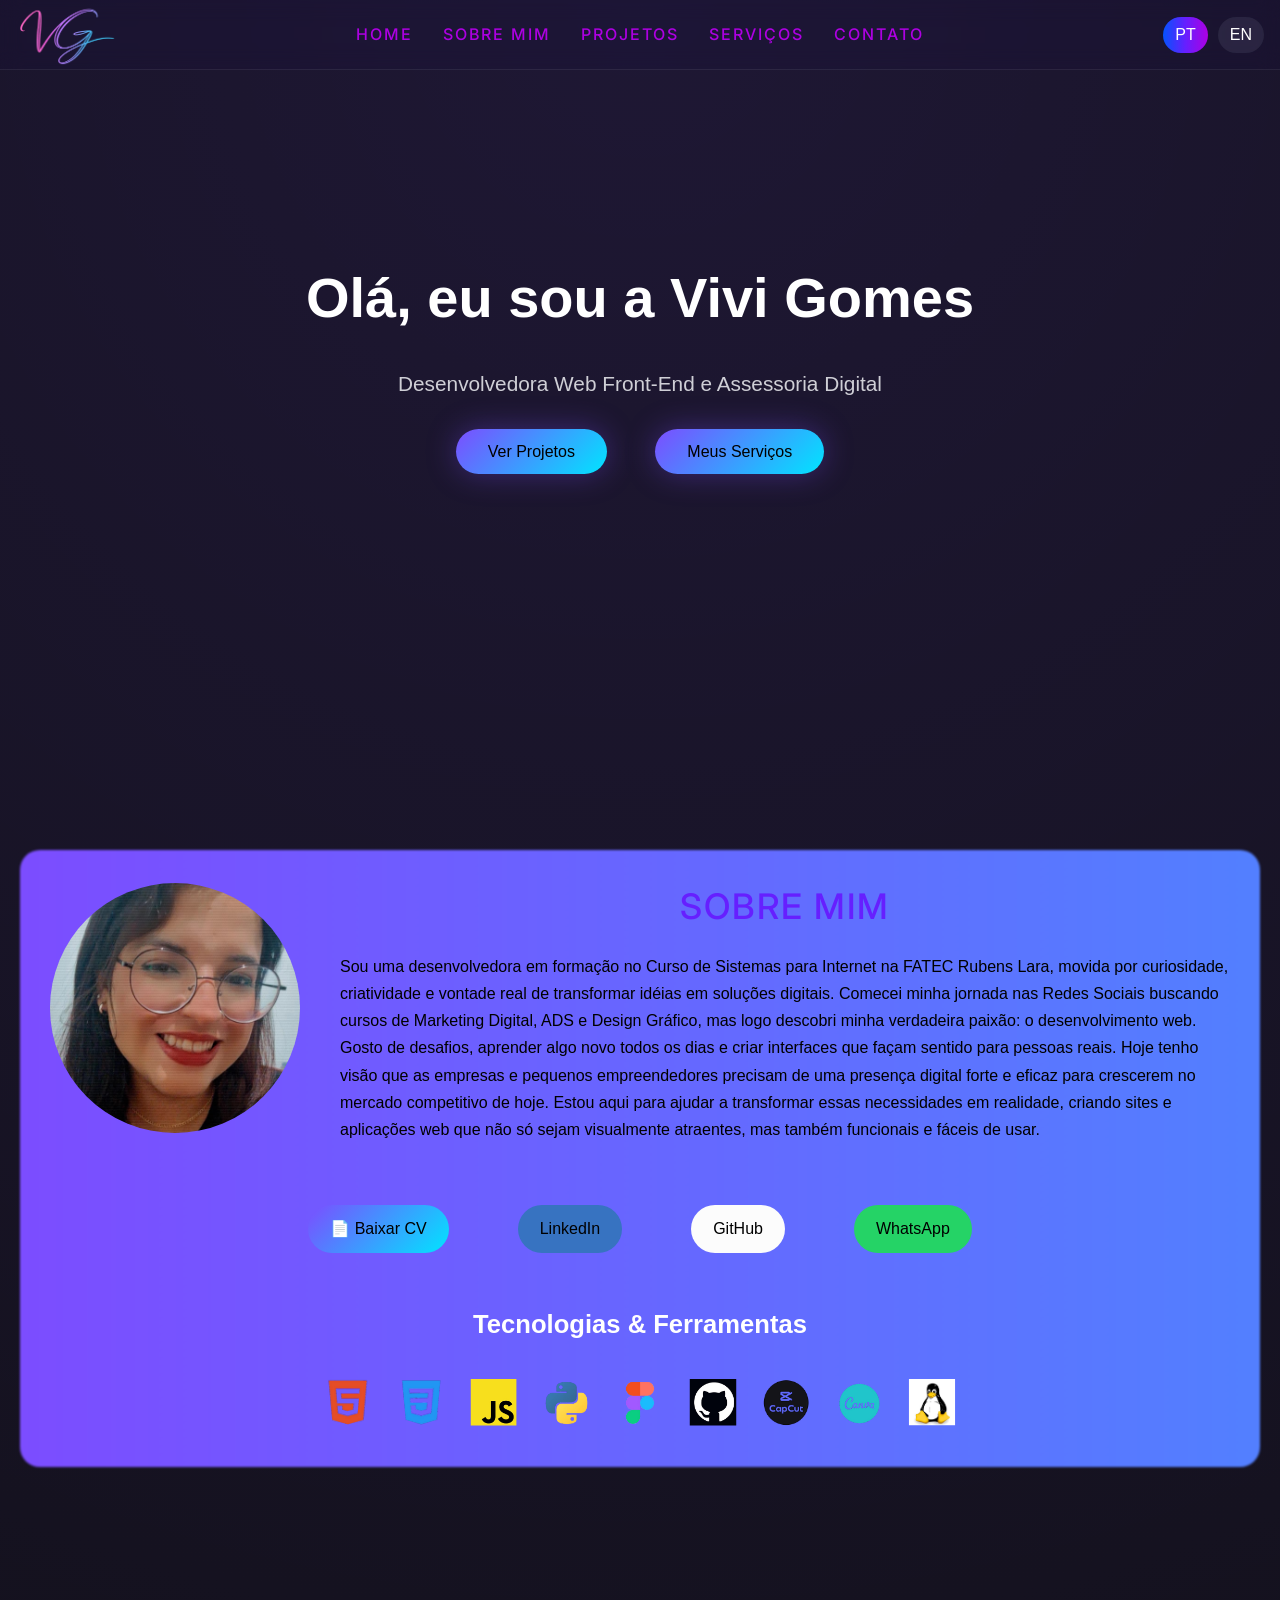
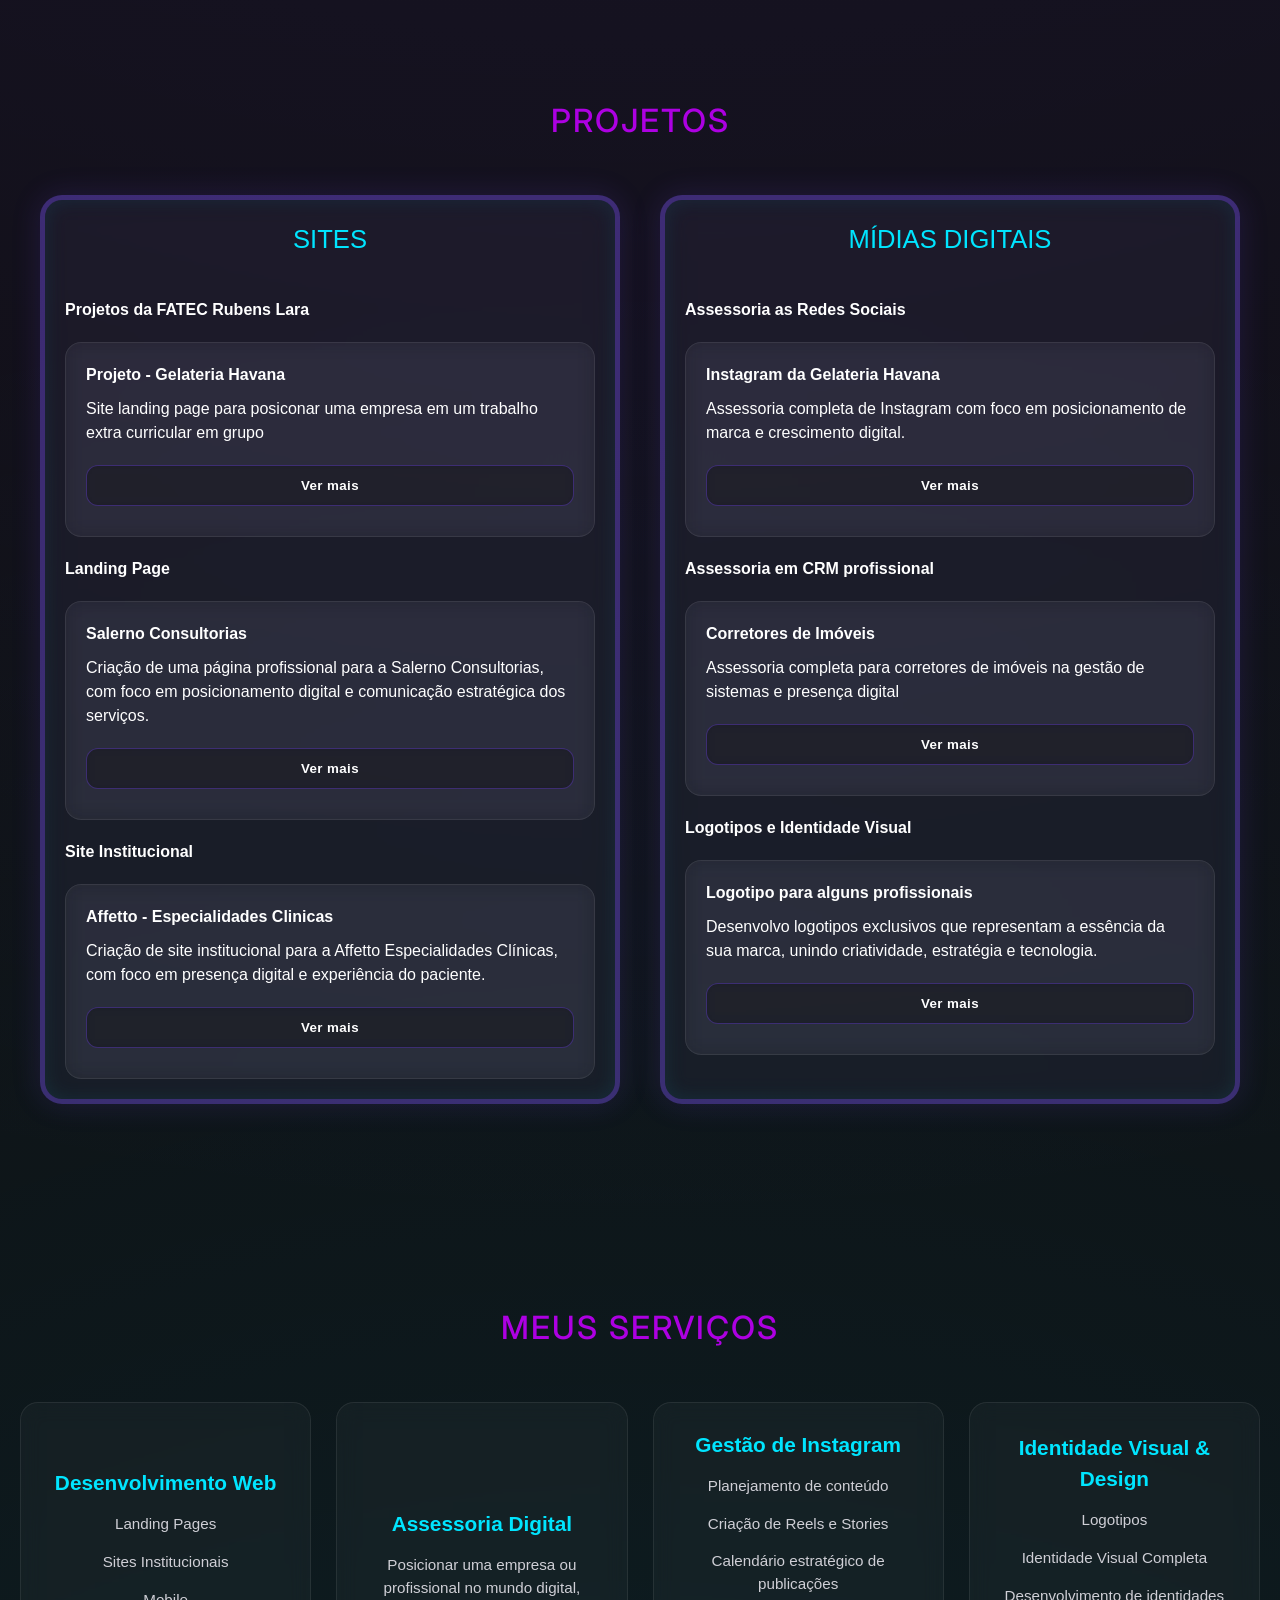
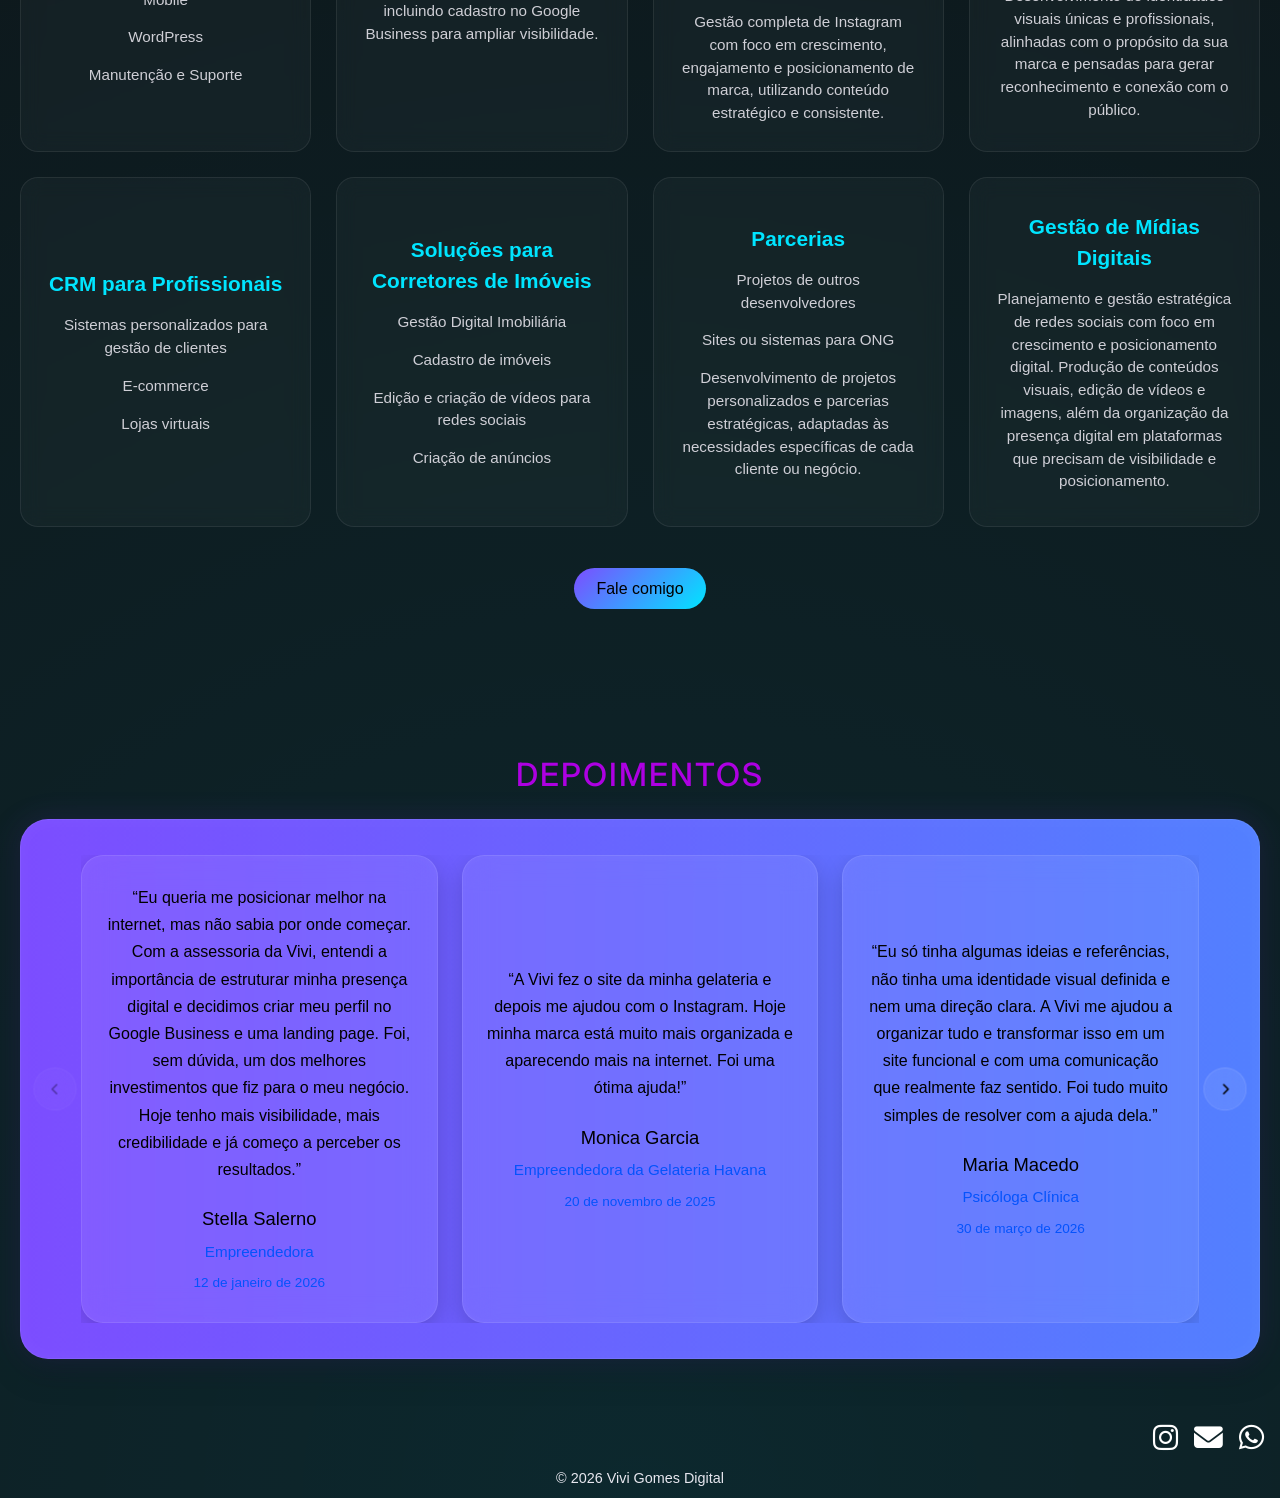
<file: index.html>
<!DOCTYPE html>
<html lang="pt-BR">
<head>
  <meta charset="UTF-8">
  <meta name="viewport" content="width=device-width, initial-scale=1.0">
  <meta http-equiv="X-UA-Compatible" content="IE=edge">

  <title>Vivi Gomes | Desenvolvedora Web e Assessoria Digital</title>
  <meta
    name="description"
    content="Vivi Gomes é Desenvolvedora Web Front-End e especialista em assessoria digital. Criação de sites, landing pages, identidade visual, gestão de mídias sociais e soluções digitais para empresas e profissionais."
  >
  <meta
    name="keywords"
    content="Vivi Gomes, desenvolvedora web, front-end, web developer, desenvolvedora front-end, criação de sites, landing page, assessoria digital, social media, gestão de instagram, identidade visual, portfolio developer, Santos, Brasil"
  >
  <meta name="author" content="Vivi Gomes">
  <meta name="robots" content="index, follow">
  <meta name="theme-color" content="#000000">

  <link rel="canonical" href="https://www.vivigomesdigital.com.br/">

  <!-- Idioma -->
  <meta name="language" content="pt-BR">
  <link rel="alternate" hreflang="pt-BR" href="https://www.vivigomesdigital.com.br/">
  <link rel="alternate" hreflang="en" href="https://www.vivigomesdigital.com.br/en/">
  <link rel="alternate" hreflang="x-default" href="https://www.vivigomesdigital.com.br/">

  <!-- Favicons -->
  <link rel="icon" type="image/png" sizes="32x32" href="img/favicon-32x32.png">
  <link rel="icon" type="image/png" sizes="16x16" href="img/favicon-16x16.png">
  <link rel="apple-touch-icon" sizes="180x180" href="img/apple-touch-icon.png">
  <link rel="shortcut icon" href="img/favicon.ico">

  <!-- Open Graph / Facebook / LinkedIn / WhatsApp -->
  <meta property="og:type" content="website">
  <meta property="og:title" content="Vivi Gomes | Desenvolvedora Web Front-End e Assessoria Digital">
  <meta
    property="og:description"
    content="Sites, landing pages, identidade visual, gestão de mídias sociais e soluções digitais para empresas e profissionais."
  >
  <meta property="og:url" content="https://www.vivigomesdigital.com.br/">
  <meta property="og:site_name" content="Vivi Gomes Digital">
  <meta property="og:locale" content="pt_BR">
  <meta property="og:locale:alternate" content="en_US">
  <meta property="og:image" content="https://www.vivigomesdigital.com.br/img/og-image.jpg">
  <meta property="og:image:alt" content="Portfólio de Vivi Gomes, Desenvolvedora Web Front-End e Assessoria Digital">

  <!-- Twitter -->
  <meta name="twitter:card" content="summary_large_image">
  <meta name="twitter:title" content="Vivi Gomes | Front-End Web Developer & Digital Advisor">
  <meta
    name="twitter:description"
    content="Web development, landing pages, digital strategy, visual identity and social media management for brands and professionals."
  >
  <meta name="twitter:image" content="https://www.vivigomesdigital.com.br/img/og-image.jpg">

  <!-- SEO extra -->
  <meta name="format-detection" content="telephone=no">
  <meta name="geo.region" content="BR-SP">
  <meta name="geo.placename" content="Santos, São Paulo, Brasil">

  <!-- CSS -->
  <link rel="stylesheet" href="css/style.css">
  <link rel="stylesheet" href="css/mobile.css">
  <link rel="stylesheet" href="https://cdnjs.cloudflare.com/ajax/libs/font-awesome/6.5.0/css/all.min.css">

  <!-- Dados estruturados -->
  <script type="application/ld+json">
  {
    "@context": "https://schema.org",
    "@graph": [
      {
        "@type": "Person",
        "@id": "https://www.vivigomesdigital.com.br/#vivigomes",
        "name": "Vivi Gomes",
        "alternateName": [
          "Vivian Gomes Leal",
          "Vivi Gomes Digital"
        ],
        "url": "https://www.vivigomesdigital.com.br/",
        "image": "https://www.vivigomesdigital.com.br/img/vivigomes.jpeg",
        "jobTitle": [
          "Desenvolvedora Web Front-End",
          "Front-End Web Developer",
          "Assessoria Digital",
          "Digital Advisor"
        ],
        "description": "Desenvolvedora Web Front-End e profissional de assessoria digital especializada em sites, landing pages, identidade visual e gestão de mídias sociais.",
        "sameAs": [
          "https://www.linkedin.com/in/vivian-gomes-leal-a9989b322",
          "https://github.com/vivigomesleal",
          "https://www.instagram.com/vivigomesdigital"
        ],
        "knowsAbout": [
          "HTML",
          "CSS",
          "JavaScript",
          "Python",
          "Figma",
          "GitHub",
          "Front-End Development",
          "Web Development",
          "Landing Pages",
          "Digital Strategy",
          "Social Media Management",
          "Brand Identity"
        ],
        "email": "mailto:assessoria@vivigomesdigital.com"
      },
      {
        "@type": "ProfessionalService",
        "@id": "https://www.vivigomesdigital.com.br/#business",
        "name": "Vivi Gomes Digital",
        "url": "https://www.vivigomesdigital.com.br/",
        "image": "https://www.vivigomesdigital.com.br/img/og-image.jpg",
        "description": "Serviços de desenvolvimento web, criação de sites, landing pages, identidade visual e assessoria digital para profissionais e empresas.",
        "areaServed": {
          "@type": "Country",
          "name": "Brasil"
        },
        "availableLanguage": [
          "Portuguese",
          "English"
        ],
        "email": "assessoria@vivigomesdigital.com",
        "telephone": "+55-13-99686-3507",
        "sameAs": [
          "https://www.linkedin.com/in/vivian-gomes-leal-a9989b322",
          "https://github.com/vivigomesleal",
          "https://www.instagram.com/vivigomesdigital"
        ],
        "founder": {
          "@id": "https://www.vivigomesdigital.com.br/#vivigomes"
        }
      },
      {
        "@type": "WebSite",
        "@id": "https://www.vivigomesdigital.com.br/#website",
        "url": "https://www.vivigomesdigital.com.br/",
        "name": "Vivi Gomes Digital",
        "description": "Portfólio e serviços de Vivi Gomes, Desenvolvedora Web Front-End e Assessoria Digital.",
        "inLanguage": [
          "pt-BR",
          "en"
        ],
        "publisher": {
          "@id": "https://www.vivigomesdigital.com.br/#business"
        }
      }
    ]
  }
  </script>
</head>
<body>


<header>
  <nav class="header-desktop" aria-label="Navegação principal desktop">
    <div class="logo">
      <img src="img/vglogo.webp" alt="Logo da Vivi Gomes Digital">
    </div>

    <ul class="nav-links">
      <li><a href="#home" data-i18n="nav_home">Home</a></li>
      <li><a href="#about" data-i18n="nav_about">Sobre Mim</a></li>
      <li><a href="#projects" data-i18n="nav_projects">Projetos</a></li>
      <li><a href="#servicos" data-i18n="nav_services">Serviços</a></li>
      <li><a href="#contact-box" data-i18n="nav_contact">Contato</a></li>
    </ul>

    <div class="lang-switch" aria-label="Selecionar idioma">
       <a id="btn-pt" href="#">PT</a>
       <a id="btn-en" href="en/index.html">EN</a>
    </div>
  </nav>

  <div class="mobile-topbar" aria-label="Barra superior mobile">
    <a href="#home" class="mobile-logo-link" aria-label="Ir para a seção inicial">
      <img src="img/vglogo.webp" alt="Logo da Vivi Gomes Digital">
    </a>

   <div class="lang-switch-mobile" aria-label="Select language">
    <a id="btn-pt" href="#">PT</a>
    <a  id="btn-en" href="en/index.html">EN</a>
  </div>
  </div>

  <nav class="mobile-nav" aria-label="Navegação principal mobile">
    <ul>
      <li>
        <a href="#home" aria-label="Ir para Home">
          <i class="fa-solid fa-house" aria-hidden="true"></i>
          <span data-i18n="nav_home">Home</span>
        </a>
      </li>
      <li>
        <a href="#about" aria-label="Ir para Sobre Mim">
          <i class="fa-solid fa-user" aria-hidden="true"></i>
          <span data-i18n="nav_about_short">Sobre</span>
        </a>
      </li>
      <li>
        <a href="#projects" aria-label="Ir para Projetos">
          <i class="fa-solid fa-laptop-code" aria-hidden="true"></i>
          <span data-i18n="nav_projects">Projetos</span>
        </a>
      </li>
      <li>
        <a href="#servicos" aria-label="Ir para Serviços">
          <i class="fa-solid fa-briefcase" aria-hidden="true"></i>
          <span data-i18n="nav_services">Serviços</span>
        </a>
      </li>
      <li>
        <a href="#contact-box" aria-label="Ir para Contato">
          <i class="fa-solid fa-paper-plane" aria-hidden="true"></i>
          <span data-i18n="nav_contact">Contato</span>
        </a>
      </li>
    </ul>
  </nav>
</header>
<main>
<div id="main" class="hidden main-container">

  <section id="home" class="hero">
    <div class="hero-content">
      <h2 data-i18n="hero_title">Olá, eu sou a Vivi Gomes</h2>
      <p data-i18n="hero_subtitle">Desenvolvedora Web Front-End e Assessoria Digital</p>
      <a href="#projects" class="btn primary" data-i18n="hero_btn_projects">Ver Projetos</a>
      <a href="#servicos" class="btn primary" data-i18n="hero_btn_services">Meus Serviços</a>
    </div>
  </section>

  <section id="about" class="about-section">
    <div class="about-card">
      <div class="animated-border"></div>
      <div class="img-text">
        <div class="about-image">
          <img src="img/vivigomes.avif" alt="Minha foto">
        </div>

        <div class="about-content">
          <h2 data-i18n="about_title">Sobre mim</h2>

          <p data-i18n="about_text">
            Sou uma desenvolvedora em formação no Curso de Sistemas para Internet na FATEC Rubens Lara, movida por curiosidade, criatividade e vontade real de
            transformar idéias em soluções digitais. Comecei minha jornada nas Redes Sociais buscando cursos de Marketing Digital, ADS e Design Gráfico, mas logo descobri minha verdadeira paixão: o desenvolvimento web.
            Gosto de desafios, aprender algo novo todos os dias e criar interfaces que façam sentido para
            pessoas reais.
            Hoje tenho visão que as empresas e pequenos empreendedores precisam de uma presença digital forte e eficaz para crescerem no mercado competitivo de hoje.
            Estou aqui para ajudar a transformar essas necessidades em realidade, criando sites e aplicações web que não só sejam visualmente atraentes, mas também funcionais e fáceis de usar.
          </p>
        </div>
      </div>

      <div class="about-buttons">
        <a href="pdf/Resumo-VivianGomes-PT-EN.pdf" download="Curriculo-Vivi-Gomes.pdf" class="btn primary" data-i18n="about_btn_cv">📄 Baixar CV</a>
        <a href="https://www.linkedin.com/in/vivian-gomes-leal-a9989b322" target="_blank" class="btn linkedin">LinkedIn</a>
        <a href="https://github.com/vivigomesleal" target="_blank" class="btn github">GitHub</a>
        <a href="https://wa.me/5513996863507" target="_blank" class="btn whatsapp">WhatsApp</a>
      </div>

      <h3 class="title-skills" data-i18n="skills_title">Tecnologias & Ferramentas</h3>

      <div class="skills-icons">
        <img src="img/icons/html.svg" alt="HTML">
        <img src="img/icons/css.svg" alt="CSS">
        <img src="img/icons/javascript.svg" alt="JavaScript">
        <img src="img/icons/python.svg" alt="Python">
        <img src="img/icons/figma.svg" alt="Figma">
        <img src="img/icons/github.svg" alt="GitHub">
        <img src="img/icons/capcut.svg" alt="CapCut">
        <img src="img/icons/canva.svg" alt="Canva">
        <img src="img/icons/linux.svg" alt="Linux">
      </div>
    </div>
  </section>

  <section id="projects" class="projects">
    <h2 data-i18n="projects_title">Projetos</h2>

    <div class="projects-layout">

      <div class="projetos-sites">
        <h3 data-i18n="projects_sites_title">Sites</h3>

        <h4 data-i18n="projects_fatec_title">Projetos da FATEC Rubens Lara</h4>
        <div class="project-list">
          <div class="project-item">
            <h4 data-i18n="project1_title">Projeto - Gelateria Havana</h4>
            <p data-i18n="project1_desc">Site landing page para posiconar uma empresa em um trabalho extra curricular em grupo</p>
            <button data-i18n="btn_see_more">Ver mais</button>
            <div class="project-details">
              <img src="img/gelateria-havana.avif">
              <p data-i18n="project1_details">O projeto se desenvolveu em grupo na matéria de Design para desenvolvermos a capacidade de construir um prótotipo no Figma para uma empresa real com autorização de documentação e implementação do site em HTML, CSS e JavaScript.</p>
              <a href="https://gelateria-havana.vercel.app/" target="_blank" rel="noopener noreferrer" data-i18n="btn_access_project">Acessar projeto</a>
            </div>
          </div>
        </div>

        <h4 data-i18n="landing_page_title">Landing Page</h4>
        <div class="project-list">
          <div class="project-item">
            <h4 data-i18n="project2_title">Salerno Consultorias</h4>
            <p data-i18n="project2_desc">Criação de uma página profissional para a Salerno Consultorias, com foco em posicionamento digital e comunicação estratégica dos serviços.</p>
            <button data-i18n="btn_see_more">Ver mais</button>
            <div class="project-details">
              <img src="img/salernoconsultorias.avif">
              <p data-i18n="project2_details">O projeto envolveu planejamento de estrutura, design moderno com identidade profissional e desenvolvimento responsivo, garantindo uma navegação fluida em diferentes dispositivos. O objetivo principal foi aumentar a credibilidade da marca, organizar as informações de forma clara e facilitar o contato com potenciais clientes, reforçando a proposta de valor da consultoria no mercado empresarial.</p>
              <a href="https://salernoconsultorias.com.br/" target="_blank" rel="noopener noreferrer" data-i18n="btn_access_project">Acessar projeto</a>
            </div>
          </div>
        </div>

        <h4 data-i18n="institutional_site_title">Site Institucional</h4>
        <div class="project-list">
          <div class="project-item">
            <h4 data-i18n="project3_title">Affetto - Especialidades Clinicas</h4>
            <p data-i18n="project3_desc">Criação de site institucional para a Affetto Especialidades Clínicas, com foco em presença digital e experiência do paciente.</p>
            <button data-i18n="btn_see_more">Ver mais</button>
            <div class="project-details">
              <img src="img/Affetto.avif">
              <p data-i18n="project3_details">O projeto envolveu organização estratégica das informações, design limpo e acessível, além de desenvolvimento responsivo para garantir usabilidade em todos os dispositivos. O objetivo foi fortalecer a credibilidade da clínica, facilitar o contato e transmitir uma comunicação clara, acolhedora e confiável.</p>
              <a href="https://affettoespecialidades.com.br/" target="_blank" rel="noopener noreferrer" data-i18n="btn_access_project">Acessar projeto</a>
            </div>
          </div>
        </div>
      </div>

      <div class="projetos-Midias">
        <h3 data-i18n="digital_media_title">Mídias Digitais</h3>

        <h4 data-i18n="social_media_advisory_title">Assessoria as Redes Sociais</h4>
        <div class="project-list">
          <div class="project-item">
            <h4 data-i18n="project4_title">Instagram da Gelateria Havana</h4>
            <p data-i18n="project4_desc">Assessoria completa de Instagram com foco em posicionamento de marca e crescimento digital.</p>
            <button data-i18n="btn_see_more">Ver mais</button>
            <div class="project-details">
              <img src="img/instagram-gelateriahavana.avif">
              <p data-i18n="project4_details">O projeto inclui estudo aprofundado da identidade da empresa, definição de linguagem visual e planejamento estratégico de conteúdo. São produzidos posts, reels e stories com calendário de publicação estruturado, garantindo consistência e maior alcance. O objetivo é aumentar a visibilidade da marca, gerar engajamento e fortalecer sua autoridade no ambiente digital.</p>
              <a href="https://drive.google.com/drive/folders/1bQ3VvSiCcFzR-dDxS6joEf5lmsPSGALm?usp=sharing" target="_blank" rel="noopener noreferrer"data-i18n="btn_access_project">Acessar projeto</a>
            </div>
          </div>
        </div>

        <h4 data-i18n="crm_advisory_title">Assessoria em CRM profissional</h4>
        <div class="project-list">
          <div class="project-item">
            <h4 data-i18n="project5_title">Corretores de Imóveis</h4>
            <p data-i18n="project5_desc">Assessoria completa para corretores de imóveis na gestão de sistemas e presença digital</p>
            <button data-i18n="btn_see_more">Ver mais</button>
            <div class="project-details">
              <img src="img/Corretores-imoveis.avif">
              <p data-i18n="project5_details">incluindo organização de CRM, cadastro de imóveis com fotos, vídeos e descrições profissionais, além da criação de identidade visual para anúncios. O objetivo é aumentar a visibilidade dos imóveis, atrair mais clientes e permitir que o corretor foque no fechamento de vendas enquanto toda a parte digital é cuidada de forma estratégica.</p>
              <a href="https://drive.google.com/drive/folders/1ITztU8OxkIC_NEl0r5Psr25r6louAaYS?usp=sharing" target="_blank" rel="noopener noreferrer"data-i18n="btn_access_project">Acessar projeto</a>
            </div>
          </div>
        </div>

        <h4 data-i18n="logos_identity_title">Logotipos e Identidade Visual</h4>
        <div class="project-list">
          <div class="project-item">
            <h4 data-i18n="project6_title">Logotipo para alguns profissionais</h4>
            <p data-i18n="project6_desc">Desenvolvo logotipos exclusivos que representam a essência da sua marca, unindo criatividade, estratégia e tecnologia.</p>
            <button data-i18n="btn_see_more">Ver mais</button>
            <div class="project-details">
              <img src="img/logotipos.avif">
              <p data-i18n="project6_details">Mais do que apenas um design, meu objetivo é construir junto com você uma marca forte e autêntica. Trabalhamos em parceria para entender o que faz sentido para o seu negócio, traduzindo valores, propósito e posicionamento em uma identidade visual única. Cada projeto é pensado de forma personalizada, garantindo que sua marca se destaque no mercado e se conecte verdadeiramente com seu público.</p>
              <!-- <a href="#" data-i18n="btn_access_project">Acessar projeto</a> -->
            </div>
          </div>
        </div>
      </div>

    </div>
  </section>
</div>

<section id="servicos" class="servicos">
  <h2 data-i18n="services_title">Meus Serviços</h2>

  <div class="services-grid">

    <div class="service-card">
      <h3 data-i18n="service1_title">Desenvolvimento Web</h3>
      <p data-i18n="service1_item1">Landing Pages</p>
      <p data-i18n="service1_item2">Sites Institucionais</p>
      <p data-i18n="service1_item3">Mobile</p>
      <p data-i18n="service1_item4">WordPress</p>
      <p data-i18n="service1_item5">Manutenção e Suporte</p>
    </div>

    <div class="service-card">
      <h3 data-i18n="service2_title">Assessoria Digital</h3>
      <p data-i18n="service2_text">Posicionar uma empresa ou profissional no mundo digital, incluindo cadastro no Google Business para ampliar visibilidade.</p>
    </div>

    <div class="service-card">
      <h3 data-i18n="service3_title">Gestão de Instagram</h3>
      <p data-i18n="service3_item1">Planejamento de conteúdo</p> 
      <p data-i18n="service3_item2">Criação de Reels e Stories</p>
      <p data-i18n="service3_item3">Calendário estratégico de publicações</p>
      <p data-i18n="service3_item4">Gestão completa de Instagram com foco em crescimento, engajamento e posicionamento de marca, utilizando conteúdo estratégico e consistente.</p>
    </div>

    <div class="service-card">
      <h3 data-i18n="service4_title">Identidade Visual & Design</h3>
      <p data-i18n="service4_item1">Logotipos</p>
      <p data-i18n="service4_item2">Identidade Visual Completa</p>
      <p data-i18n="service4_item3">Desenvolvimento de identidades visuais únicas e profissionais, alinhadas com o propósito da sua marca e pensadas para gerar reconhecimento e conexão com o público.</p>
    </div>

    <div class="service-card">
      <h3 data-i18n="service5_title">CRM para Profissionais</h3>
      <p data-i18n="service5_item1">Sistemas personalizados para gestão de clientes</p>
      <p data-i18n="service5_item2">E-commerce</p>
      <p data-i18n="service5_item3">Lojas virtuais</p>
    </div>

    <div class="service-card">
      <h3 data-i18n="service6_title">Soluções para Corretores de Imóveis</h3>
      <p data-i18n="service6_item1">Gestão Digital Imobiliária</p>
      <p data-i18n="service6_item2">Cadastro de imóveis</p>
      <p data-i18n="service6_item3">Edição e criação de vídeos para redes sociais</p>
      <p data-i18n="service6_item4">Criação de anúncios</p>
    </div>

    <div class="service-card">
      <h3 data-i18n="service7_title">Parcerias</h3>
      <p data-i18n="service7_item1">Projetos de outros desenvolvedores</p>
      <p data-i18n="service7_item2">Sites ou sistemas para ONG</p>
      <p data-i18n="service7_item3">Desenvolvimento de projetos personalizados e parcerias estratégicas, adaptadas às necessidades específicas de cada cliente ou negócio.</p>
    </div>

    <div class="service-card">
      <h3 data-i18n="service8_title">Gestão de Mídias Digitais</h3>
      <p data-i18n="service8_text">Planejamento e gestão estratégica de redes sociais com foco em crescimento e posicionamento digital. Produção de conteúdos visuais, edição de vídeos e imagens, além da organização da presença digital em plataformas que precisam de visibilidade e posicionamento.</p>
    </div>

  </div>

  <div class="services-cta">
    <a href="#contact-box" class="btn primary" data-i18n="services_cta">Fale comigo</a>
  </div>
</section>



<section id="depoimentos" class="testimonials-section">
  <h2 data-i18n="testimonials_title">Depoimentos</h2>

  <div class="testimonials-box">
    <button class="testimonial-arrow prev" aria-label="Depoimento anterior">
      <i class="fa-solid fa-chevron-left"></i>
    </button>

    <div class="testimonials-track-wrapper">
      <div class="testimonials-track">

        <article class="testimonial-card">
          <p class="testimonial-text" data-i18n="testimonial1_text">“Eu queria me posicionar melhor na internet, mas não sabia por onde começar. Com a assessoria da Vivi, entendi a importância de estruturar minha presença digital e decidimos criar meu perfil no Google Business e uma landing page. Foi, sem dúvida, um dos melhores investimentos que fiz para o meu negócio. Hoje tenho mais visibilidade, mais credibilidade e já começo a perceber os resultados.”</p>
          <h3>Stella Salerno</h3>
          <span class="testimonial-role" data-i18n="testimonial1_role">Empreendedora</span>
          <small data-i18n="testimonial1_date">12 de janeiro de 2026</small>
        </article>

        <article class="testimonial-card">
          <p class="testimonial-text" data-i18n="testimonial2_text">“A Vivi fez o site da minha gelateria e depois me ajudou com o Instagram. Hoje minha marca está muito mais organizada e aparecendo mais na internet. Foi uma ótima ajuda!”</p>
          <h3>Monica Garcia</h3>
          <span class="testimonial-role" data-i18n="testimonial2_role">Empreendedora da Gelateria Havana</span>
          <small data-i18n="testimonial2_date">20 de novembro de 2025</small>
        </article>

        <article class="testimonial-card">
          <p class="testimonial-text" data-i18n="testimonial3_text">“Eu só tinha algumas ideias e referências, não tinha uma identidade visual definida e nem uma direção clara. A Vivi me ajudou a organizar tudo e transformar isso em um site funcional e com uma comunicação que realmente faz sentido. Foi tudo muito simples de resolver com a ajuda dela.”</p>
          <h3>Maria Macedo</h3>
          <span class="testimonial-role" data-i18n="testimonial3_role">Psicóloga Clínica</span>
          <small data-i18n="testimonial3_date">30 de março de 2026</small>
        </article>

        <article class="testimonial-card">
          <p class="testimonial-text">
            “A identidade visual criada ficou moderna, clara e muito alinhada com o público que eu queria alcançar.”
          </p>
          <h3>Ana Paula</h3>
          <span class="testimonial-role" data-i18n="testimonial4_role">Corretora de Imóveis</span>
          <small data-i18n="testimonial4_date">08 de fevereiro de 2025</small>
        </article>

      </div>
    </div>

    <button class="testimonial-arrow next" aria-label="Próximo depoimento">
      <i class="fa-solid fa-chevron-right"></i>
    </button>
  </div>
</section>


      <!-- CONTATO -->
 <div id="contact-box" class="contact-overlay">
  <div class="contact-card">
    <h2 data-i18n="contact_title">Contato</h2>

    <p data-i18n="contact_text">Atendimento: Online via WhatsApp</p>

    <a href="https://wa.me/5513996863507" target="_blank" class="btn whatsapp" data-i18n="contact_btn">
      Enviar Mensagem
    </a>

    <p>Email: assessoria@vivigomesdigital.com</p>

    <a href="#" class="close-contact" data-i18n="contact_close">Fechar</a>
  </div>
</div>




</main>
<footer class="footer">
  <div class="footer-container">
    <!-- Ícones sociais -->
    <div class="footer-social">
      <a href="https://www.instagram.com/vivigomesdigital" target="_blank" rel="noopener noreferrer" aria-label="e">
      <i class="fab fa-instagram" aria-hidden="true"></i>
      </a>
      <a href="mailto:assessoria@vivigomesdigital.com" aria-label="Enviar e-mail">
      <i class="fas fa-envelope" aria-hidden="true"></i>
      </a>
      <a href="https://wa.me/5513996863507" target="_blank" rel="noopener noreferrer" aria-label="Conversar com a Psicóloga Giovanna Figueiredo pelo WhatsApp (abre em nova aba)">
      <i class="fab fa-whatsapp" aria-hidden="true"></i>
      </a>
      </div>
    </div>
    <div class="footer-copy">
    <span>&copy; 2026 Vivi Gomes Digital</span>
    </div>
  
</footer>

<script src="js/index.js"></script>
</body>
</html>
</file>
<file: css/style.css>
@import url('https://fonts.googleapis.com/css2?family=Inter:ital,opsz,wght@0,14..32,100..900;1,14..32,100..900&family=Montserrat:ital,wght@0,100..900;1,100..900&family=Neonderthaw&family=Parisienne&family=Poppins:ital,wght@0,100;0,200;0,300;0,400;0,500;0,600;0,700;0,800;0,900;1,100;1,200;1,300;1,400;1,500;1,600;1,700;1,800;1,900&display=swap');
@import url('https://fonts.googleapis.com/css2?family=Bebas+Neue&display=swap');

:root {
    --color-primary: #000102;
    --color-secondary: #0553fc;
    --color-accent: #661fff;
    --color-justify: #ad00e2;
    --color-basic: #fff;
    --font-primary: 'Montserrat', sans-serif;
    --font-secondary: 'Open Sans', sans-serif;
    --mobile-topbar-height: 74px;
  --mobile-bottom-nav-height: 82px;
}

/* RESET */
body {
  margin: 0;
  line-height: 1.5;
  font-family: Arial, sans-serif;
  background:
    radial-gradient(circle at top, rgba(124,77,255,0.15), transparent 60%),
    radial-gradient(circle at bottom, rgba(0,229,255,0.12), transparent 60%),
    #0e0e11;
  color: #fff;
}

/* RESET BÁSICO */
* {
  margin: 0;
  padding: 0;
  box-sizing: border-box;
}

section {
  width: 100%;
  padding: 100px 20px;
}



/* acessibilidade */
html {
  scroll-behavior: smooth;
}




a:focus-visible,
button:focus-visible {
  outline: 3px solid #00e5ff;
  outline-offset: 3px;
  border-radius: 12px;
}

/* skip link */
.skip-link {
  position: absolute;
  top: -48px;
  left: 16px;
  z-index: 20000;
  padding: 12px 16px;
  background: #ffffff;
  color: #000;
  border-radius: 12px;
  text-decoration: none;
  font-weight: 700;
  transition: top 0.2s ease;
}

.skip-link:focus {
  top: 12px;
}

/* topbar mobile escondida no desktop */
.mobile-topbar {
  display: none;
}

.lang-switch-mobile {
  display: flex;
  gap: 10px;
}

.lang-switch-mobile a {
  min-width: 48px;
  min-height: 44px;
  padding: 10px 12px;
  border-radius: 999px;
  border: 1px solid rgba(255,255,255,0.12);
  cursor: pointer;
  color: #fff;
  text-decoration: none;
  background: rgba(255,255,255,0.08);
  backdrop-filter: blur(10px);
  -webkit-backdrop-filter: blur(10px);
  transition: background 0.3s ease, transform 0.3s ease, box-shadow 0.3s ease;
}

.lang-switch-mobile a:hover,
.lang-switch-mobile a:focus-visible,
.lang-switch-mobile a.active {
  background: linear-gradient(90deg, #0553fc, #661fff, #ad00e2);
  box-shadow: 0 0 14px rgba(102, 31, 255, 0.28);
}

/* melhora contraste dos links desktop */
.nav-links a {
  color: #f3f4f8;
}
/* ================= DESKTOP HEADER ================= */
.header-desktop {
  position: fixed;
  padding: 1rem;
  top: 0;
  width: 100%;
  height: 70px;
  background: transparent;
  z-index: 1000;
  display: flex;
  align-items: center;
  justify-content: space-between;

  /* efeito vidro */
  background: rgba(23, 11, 76, 0.1);
  backdrop-filter: blur(10px);
  -webkit-backdrop-filter: blur(10px); /* Safari */
  

  border-bottom: 1px solid rgba(255, 255, 255, 0.071);
}



.header-desktop:hover {
  background: rgba(41, 16, 166, 0.116);
  backdrop-filter: blur(18px);
  -webkit-backdrop-filter: blur(18px);
}


.logo img{
  width: 100px;
  padding: 1px;
}

.nav-links {
  list-style: none;
  display: flex;
  gap: 30px;
}

.nav-links a {
  color: var(--color-justify);
  text-decoration: none;
  font-weight: 500;
  position: relative;
  text-transform: uppercase;
  letter-spacing: 2px;
  font-family: "Inter", sans-serif;
}

.nav-links a::after {
  content: "";
  position: absolute;
  left: 0;
  bottom: -6px;
  width: 0%;
  height: 2px;
  background: linear-gradient(90deg, #7c4dff, #00e5ff);
  transition: width 0.3s ease;
}

.nav-links a:hover::after {
  width: 100%;
}

.lang-switch {
  display: flex;
  gap: 10px;
}

.lang-switch a {
  text-decoration: none;
  padding: 6px 12px;
  border-radius: 20px;
  border: none;
  cursor: pointer;

  background: rgba(255,255,255,0.08);
  backdrop-filter: blur(10px);

  color: #fff;
  transition: 0.3s;
}

.lang-switch a:hover, .lang-switch a:focus {
  background: linear-gradient(90deg, #0553fc, #661fff, #ad00e2);
}

.lang-switch a.active {
  background: linear-gradient(90deg, #0553fc, #661fff, #ad00e2);
  color: #fff;
}

/* ================= MOBILE NAV ================= */
.mobile-nav {
  display: none;
}

 




/* ================= HERO ================= */
.hero {
  min-height: 80vh;
  width: 100%;
  display: flex;
  align-items: center;
  justify-content: center;
  position: relative;
  overflow: hidden;
}


/* CONTEÚDO */
.hero-content {
  position: relative;
  z-index: 2;
  text-align: center;
  max-width: 800px;
  padding: 20px;
  animation: heroFadeUp 1s ease forwards;
}

@keyframes heroFadeUp {
  from {
    opacity: 0;
    transform: translateY(40px);
  }
  to {
    opacity: 1;
    transform: translateY(0);
  }
}

/* TÍTULO */
.hero-content h2 {
  font-size: clamp(2.2rem, 5vw, 3.5rem);
  font-weight: 700;
  color: #ffffff;
  margin-bottom: 20px;
}

/* DESTAQUE NO NOME */
.hero-content h2 span {
  background: linear-gradient(90deg, #7c4dff, #00e5ff);
  background-clip: text;
  -webkit-text-fill-color: transparent;
}

/* TEXTO */
.hero-content p {
  font-size: clamp(1rem, 2.5vw, 1.3rem);
  color: #cfcfd6;
  margin-bottom: 40px;
  line-height: 1.6;
}

/* BOTÃO */
.hero .btn.primary {
  padding: 14px 32px;
  font-size: 1rem;
  border-radius: 40px;
  background: linear-gradient(135deg, #7c4dff, #00e5ff);
  color: #000;
  text-decoration: none;
  transition: all 0.35s ease;
  box-shadow: 0 0 30px rgba(124,77,255,0.35);
}

.hero .btn.primary:hover {
  transform: translateY(-5px) scale(1.03);
  box-shadow: 0 0 45px rgba(0,229,255,0.6);
}

.hero-content h2 {
  font-size: clamp(2.2rem, 5vw, 3.5rem);
  font-weight: 700;
  color: #ffffff;
  margin-bottom: 20px;

  display: inline-block;
  overflow: hidden;
  white-space: nowrap;
  width: 0;


  animation:
    typing 2.6s steps(24, end) forwards,
    blinkCursor 0.8s step-end infinite;
}

@keyframes typing {
  from {
    width: 0;
  }
  to {
    width: 100%;
  }
}

@keyframes blinkCursor {
  50% {
    border-color: transparent;
  }
}


/* ################ SOBRE ################# */

.about-section {
  padding: 130px 20px;
  display: flex;

}

.about-container {
  max-width: 600px;
  width: 100%;
  display: flex;
  flex-direction: column;
  gap: 20px;
  background-color: #000;

}

.img-text {
  display: flex;
  gap: 40px;
  align-items: center;
}

/* CARD BASE */
.about-card {
  position: relative;
  border-radius: 20px;
  padding: 30px;

}

/* BORDA ANIMADA */
.animated-border {
  position: absolute;
  inset: 0;
  border-radius: 20px;
  padding: 2px;
  background: linear-gradient(
    270deg,
    #7c4dff,
    #00e5ff,
    #7c4dff
  );
  background-size: 600% 600%;
  animation: borderGlow 6s ease infinite;
  filter: blur(1px);
}



@keyframes borderGlow {
  0% { background-position: 0% 50%; }
  50% { background-position: 100% 50%; }
  100% { background-position: 0% 50%; }
}

/* CONTEÚDO */
.about-image,
.about-content,
.skills-card h3,
.skills-icons, .about-buttons, .title-skills {
  position: relative;
  z-index: 2;
}

/* IMAGEM */
.about-image {
  width: 100%;
  border-radius: 16px;
  margin-bottom: 30px;
}

.about-image img {
  width: 250px;
  height: 250px;
  object-fit: cover;
  border-radius: 85%;

  opacity: 0;
  transform: scale(0.94);
  filter: blur(10px);
  animation: profileReveal 1s ease forwards;
}

@keyframes profileReveal {
  from {
    opacity: 0;
    transform: scale(0.94);
    filter: blur(10px);
  }
  to {
    opacity: 1;
    transform: scale(1);
    filter: blur(0);
  }
}

/* TEXTO */
.about-content h2 {
  font-size: 2.2rem;
  margin-bottom: 20px;
  color: var(--color-accent);
  font-weight: 500;
  text-transform: uppercase;
  letter-spacing: 2px;
  font-family: "Inter", sans-serif;
  text-align: center;

  opacity: 0;
  transform: translateY(14px);
  animation: aboutTitleIn 0.9s ease forwards;
}

@keyframes aboutTitleIn {
  from {
    opacity: 0;
    transform: translateY(14px);
  }
  to {
    opacity: 1;
    transform: translateY(0);
  }
}

.about-content p {
  color: #000000;
  line-height: 1.7;
  margin-bottom: 30px;

   opacity: 0;
  filter: blur(12px);
  transform: translateY(18px);
  animation: dissolveText 1.4s ease forwards;
  animation-delay: 0.35s;
}

@keyframes dissolveText {
  from {
    opacity: 0;
    filter: blur(12px);
    transform: translateY(18px);
  }
  to {
    opacity: 1;
    filter: blur(0);
    transform: translateY(0);
  }
}

/* BOTÕES */
.about-buttons {
  display: flex;
  flex-wrap: wrap;
  gap: 25px;
  padding: 20px;
  align-items: center;
  justify-content: center;
}

.btn {
  margin: 12px 22px;
  padding: 12px 22px;
  border-radius: 30px;
  background: #1f1f2b;
  color: #d502ff;
  text-decoration: none;
  transition: all 0.3s ease;
}

.btn:hover {
  transform: translateY(-4px);
  background: #2a2a3d;
  box-shadow: 0 12px 30px rgba(124, 77, 255, 0.18);
}

.btn.primary {
  background: linear-gradient(135deg, #7c4dff, #00e5ff);
  color: #000;
}

.btn.github {
  background: #fcfcfc;
    color: #000;
}

.btn.linkedin {
    background: #3773c1;
    color: #000;
}

.btn.whatsapp {
  background: #25d366;
  color: #000;
}

.btn.primary:hover {
  box-shadow: 0 12px 30px rgba(0, 229, 255, 0.30);
}

.btn.linkedin:hover {
  box-shadow: 0 12px 30px rgba(55, 115, 193, 0.28);
}

.btn.github:hover {
  box-shadow: 0 12px 30px rgba(255, 255, 255, 0.18);
}

.btn.whatsapp:hover {
  box-shadow: 0 12px 30px rgba(37, 211, 102, 0.28);
}

/* SKILLS */
.title-skills {
  color: #fff;
  margin-bottom: 25px;
  font-size: 1.6rem;
  text-align: center;
  padding-top: 20px;
}

.skills-icons {
  display: flex;
  flex-wrap: wrap;
  justify-content: center;
  gap: 25px;
  padding: 10px;
}

.skills-icons img {
 width: 48px;
  transition: transform 0.35s ease, filter 0.35s ease, box-shadow 0.35s ease;
  opacity: 0;
  will-change: transform;
  transform: translateY(18px) scale(0.9);
  animation: skillIconIn 1.2s cubic-bezier(0.22, 1, 0.36, 1) forwards;
}

.skills-icons img:nth-child(1) { animation-delay: 0.20s; }
.skills-icons img:nth-child(2) { animation-delay: 0.40s; }
.skills-icons img:nth-child(3) { animation-delay: 0.60s; }
.skills-icons img:nth-child(4) { animation-delay: 0.80s; }
.skills-icons img:nth-child(5) { animation-delay: 1.00s; }
.skills-icons img:nth-child(6) { animation-delay: 1.20s; }
.skills-icons img:nth-child(7) { animation-delay: 1.40s; }
.skills-icons img:nth-child(8) { animation-delay: 1.60s; }
.skills-icons img:nth-child(9) { animation-delay: 1.80s; }

@keyframes skillIconIn {
  from {
    opacity: 0;
    transform: translateY(28px) scale(0.85);
  }
  to {
    opacity: 1;
    transform: translateY(0) scale(1);
  }
}

.skills-icons img:hover {
  transform: translateY(10px) scale(1.14);
  filter: drop-shadow(0 8px 50px rgba(124, 77, 255, 0.28));

  
}


/* ############## CAIXA DE CONTATO ######################*/
.contact-overlay {
  position: fixed;
  inset: 0;
  background: rgba(0, 0, 0, 0.55);
  backdrop-filter: blur(4px);
  display: none;
  align-items: center;
  justify-content: center;
  z-index: 2000;
}

.contact-overlay:target {
  display: flex;
}

/* CARD */
.contact-card {
  width: 90%;
  max-width: 420px;
  padding: 40px 35px;
  border-radius: 22px;

  background: rgba(20, 20, 26, 0.85);
  backdrop-filter: blur(14px);

  border: 1px solid rgba(124, 77, 255, 0.35);
  box-shadow:
    0 0 30px rgba(124, 77, 255, 0.15),
    inset 0 0 20px rgba(0, 229, 255, 0.08);

  display: flex;
  flex-direction: column;
  align-items: center;
  gap: 22px;

  animation: contactIn 0.35s ease;
}

/* ANIMAÇÃO */
@keyframes contactIn {
  from {
    opacity: 0;
    transform: scale(0.8) translateY(20px);
  }
  to {
    opacity: 1;
    transform: scale(1) translateY(0);
  }
}

/* TEXTO */
.contact-card h2 {
  color: #fff;
  font-size: 2rem;
}

.contact-card p {
  color: #cfcfd6;
  font-size: 0.95rem;
  text-align: center;
  line-height: 1.5;
}

/* BOTÃO WHATSAPP */
.contact-card .btn.whatsapp {
  margin-top: 10px;
  padding: 14px 28px;
  border-radius: 30px;
  font-weight: 600;
  font-size: 0.95rem;

  background: linear-gradient(135deg, #25d366, #1ebe5d);
  color: #000;

  box-shadow: 0 8px 25px rgba(37, 211, 102, 0.35);
}

.contact-card .btn.whatsapp:hover {
  transform: translateY(-3px);
}

/* FECHAR */
.close-contact {
  margin-top: 10px;
  font-size: 0.85rem;
  color: #aaa;
  text-decoration: none;
  transition: color 0.3s ease;
}

.close-contact:hover {
  color: #fff;
}

/* LAYOUT PROJETOS */

.projects {
  height: auto;
  display: flex;
  flex-direction: column;
  align-items: stretch;
}

.projects h2 {
  font-size: 2rem;
  margin-bottom: 50px;
  color: var(--color-justify);
  font-weight: 500;
  text-transform: uppercase;
  letter-spacing: 2px;
  font-family: "Inter", sans-serif;
  text-align: center;
}

.projects-layout {
  height: auto;
  display: flex;
  justify-content: center;
  gap: 40px;
  max-width: 2000px;
  margin: 0;
  padding: 0 20px;
}

.projects h3{
  color: #00e5ff;
  margin-bottom: 20px;
  font-size: 1.6rem;
  text-align: center;
  font-weight: 500;
  text-transform: uppercase;
}

/* COLUNAS */
.projetos-sites,
.projetos-Midias {
  width: 50%;
  max-width: 1500px;
  padding: 20px;
  display: flex;
  flex-direction: column;
  gap: 20px;
  border-radius: 22px;
  background: rgba(81, 81, 123, 0.148);
  backdrop-filter: blur(14px);
  border: 5px solid rgba(124, 77, 255, 0.35);
  box-shadow:
    0 0 30px rgba(124, 77, 255, 0.15),
    inset 0 0 20px rgba(0, 229, 255, 0.08);
}



/* CARD */
.project-list {
  padding: 20px;
  border-radius: 16px;
  background: rgba(255, 255, 255, 0.04);
  backdrop-filter: blur(10px);
  border: 1px solid rgba(255,255,255,0.08);
  transition: 0.3s;
}

/* HOVER CARD */
.project-list:hover {
  transform: translateY(-5px);
  box-shadow: 
    0 0 15px rgba(5, 83, 252, 0.2),
    0 0 25px rgba(173, 0, 226, 0.15);
}

/* ITEM */
.project-item {
  display: flex;
  flex-direction: column;
  gap: 10px;
}

/* BOTÃO */
.project-item button {
  margin-top: 10px;
  padding: 12px 16px;
  border-radius: 12px;
  border: 1px solid rgba(124, 77, 255, 0.35);
  background: rgba(0, 0, 0, 0.35);
  backdrop-filter: blur(6px);
  color: #ffffff;
  font-weight: 600;
  letter-spacing: 0.4px;
  cursor: pointer;
  transition: all 0.3s ease;
}

/* HOVER COM DEGRADÊ NO TEXTO */
.project-item button:hover {
  transform: translateY(-2px);
  border-color: rgba(0, 229, 255, 0.45);
  box-shadow: 0 0 12px rgba(102, 31, 255, 0.25);
  background: rgba(255, 255, 255, 0.03);

  background-image: linear-gradient(90deg, #7c4dff, #00e5ff);
  -webkit-background-clip: text;
  -webkit-text-fill-color: transparent;
  background-clip: text;
  color: transparent;
}

/* BOTÃO ATIVO */
.project-item.active button {
  color: #0553fc;
  border-color: rgba(5, 83, 252, 0.5);
  box-shadow: 0 0 14px rgba(5, 83, 252, 0.22);
}

/* DETALHES */
.project-details {
  max-height: 0;
  overflow: hidden;
  opacity: 0;
  transition: max-height 0.4s ease, opacity 0.35s ease, margin-top 0.35s ease;
  margin-top: 0;

}


.project-item.active .project-details {
  opacity: 1;
  margin-top: 12px;
}

/* IMG */
.project-details img {
  width: 100%;
  border-radius: 10px;
  margin-bottom: 14px;
}

/* LINK ACESSAR PROJETO */
.project-details a {
  display: inline-flex;
  align-items: center;
  gap: 8px;
  margin-top: 10px;
  font-weight: 600;
  text-decoration: none;
  color: #00e5ff;
  position: relative;
  transition: all 0.3s ease;
}

/* texto extra */
.project-details a::after {
  content: " (Abre em nova tela)";
  font-size: 0.9rem;
  color: rgba(255, 255, 255, 0.72);
  font-weight: 400;
}

/* linha animada embaixo */
.project-details a::before {
  content: "";
  position: absolute;
  left: 0;
  bottom: -4px;
  width: 0;
  height: 1.5px;
  background: linear-gradient(90deg, #7c4dff, #00e5ff);
  transition: width 0.3s ease;
}

.project-details a:hover {
  background-image: linear-gradient(90deg, #7c4dff, #00e5ff);
  -webkit-background-clip: text;
  -webkit-text-fill-color: transparent;
  background-clip: text;
  color: transparent;
  text-shadow: 0 0 10px rgba(0, 229, 255, 0.18);
}

.project-details a:hover::before {
  width: 100%;
}

/* IMG */
.project-details img {
  width: 100%;
  border-radius: 10px;
}

/*=========== MEUS SERVICOS  =========*/
.servicos {
  text-align: center;
}

.servicos h2 {
  margin-bottom: 50px;
  font-size: 2rem;
  color: var(--color-justify);
  font-weight: 500;
  text-transform: uppercase;
  letter-spacing: 2px;
  font-family: "Inter", sans-serif;
  text-align: center;
}

/* GRID */
.services-grid {
  display: grid;
  grid-template-columns: repeat(4, 1fr);
  gap: 25px;

  max-width: 1400px;
  margin: 0 auto;
}

/* CARD */
.service-card {
  height: 350px;
  padding: 25px;
  border-radius: 18px;

  background: rgba(255,255,255,0.03);
  backdrop-filter: blur(10px);

  border: 1px solid rgba(255,255,255,0.08);

  display: flex;
  flex-direction: column;
  justify-content: center;
  gap: 15px;

  transition: 0.3s;
}

/* HOVER */
.service-card:hover {
  transform: translateY(-8px);

  box-shadow:
    0 0 15px rgba(5, 83, 252, 0.2),
    0 0 30px rgba(173, 0, 226, 0.15);
}

/* TEXTO */
.service-card h3 {
  font-size: 1.3rem;
  color: #00e5ff;
}

.service-card p {
  font-size: 0.95rem;
  color: #cfcfd6;
}

/* BOTÃO FINAL */
.services-cta {
  margin-top: 50px;
}



/* ================= DEPOIMENTOS ================= */
.testimonials-section {
  width: 100%;
  padding: 50px 20px;
  display: flex;
  flex-direction: column;
  align-items: center;
}

.testimonials-section h2 {
  font-size: 2rem;
  margin-bottom: 20px;
  text-align: center;
  color: var(--color-justify);
  font-weight: 500;
  text-transform: uppercase;
  letter-spacing: 2px;
  font-family: "Inter", sans-serif;
  text-align: center;
}

/* BOX PRINCIPAL */
.testimonials-box {
  position: relative;
  width: 100%;
  max-width: 1900px;
  margin: 0 auto;
  padding: 35px 60px;
  border-radius: 28px;
  overflow: hidden;

 background: linear-gradient(
    270deg,
    #7c4dff,
    #00e5ff,
    #7c4dff
  );
  background-size: 600% 600%;
  animation: borderGlow 6s ease infinite;
  

  border: 1px solid rgba(255, 255, 255, 0.08);

  backdrop-filter: blur(14px);
  -webkit-backdrop-filter: blur(14px);

  box-shadow:
    0 0 30px rgba(124, 77, 255, 0.14),
    0 10px 35px rgba(0, 0, 0, 0.25),
    inset 0 0 20px rgba(255, 255, 255, 0.03);

  transition: transform 0.35s ease, box-shadow 0.35s ease;
}

.testimonials-box:hover {
  transform: translateY(-6px);
  box-shadow:
    0 0 40px rgba(124, 77, 255, 0.18),
    0 14px 45px rgba(0, 0, 0, 0.3),
    inset 0 0 30px rgba(255, 255, 255, 0.05);
}

/* ÁREA DO SLIDER */
.testimonials-track-wrapper {
  overflow: hidden;
  width: 100%;
}

.testimonials-track {
  display: flex;
  gap: 24px;
  transition: transform 0.5s ease;
  will-change: transform;
}

/* CARD */
.testimonial-card {
  min-width: calc((100% - 48px) / 3);
  max-width: calc((100% - 48px) / 3);
  min-height: 280px;

  padding: 28px 24px;
  border-radius: 22px;

  background: rgba(255, 255, 255, 0.07);
  backdrop-filter: blur(16px);
  -webkit-backdrop-filter: blur(16px);

  border: 1px solid rgba(255, 255, 255, 0.1);

  box-shadow:
    inset 0 0 15px rgba(255, 255, 255, 0.03),
    0 8px 24px rgba(0, 0, 0, 0.18);

  display: flex;
  flex-direction: column;
  justify-content: center;
  align-items: center;
  text-align: center;

  transition: transform 0.35s ease, box-shadow 0.35s ease, border-color 0.35s ease;
}

.testimonial-card:hover {
  transform: translateY(-8px) scale(1.01);
  border-color: rgba(124, 77, 255, 0.35);
  box-shadow:
    0 0 18px rgba(124, 77, 255, 0.18),
    0 0 28px rgba(0, 229, 255, 0.08),
    0 14px 30px rgba(0, 0, 0, 0.22);
}

.testimonial-text {
  font-size: 1rem;
  line-height: 1.7;
  color: var(--color-primary) ;
  margin-bottom: 22px;
}

.testimonial-card h3 {
  font-size: 1.15rem;
  color: var(--color-primary) ;
  margin-bottom: 8px;
  font-weight: 500;
}

.testimonial-role {
  display: inline-block;
  font-size: 0.95rem;
  color:var(--color-secondary);
  margin-bottom: 10px;
}

.testimonial-card small {
  font-size: 0.85rem;
  color:var(--color-secondary);
}

/* SETAS */
.testimonial-arrow {
  position: absolute;
  top: 50%;
  transform: translateY(-50%) scale(0.9);
  width: 48px;
  height: 48px;
  border: none;
  border-radius: 50%;
  cursor: pointer;
  z-index: 5;

  background: rgba(255, 255, 255, 0.08);
  backdrop-filter: blur(14px);
  -webkit-backdrop-filter: blur(14px);
  color: #010000;

  border: 1px solid rgba(255, 255, 255, 0.12);

  opacity: 0;
  pointer-events: none;
  transition: all 0.3s ease;
}

.testimonials-box:hover .testimonial-arrow {
  opacity: 1;
  pointer-events: auto;
  transform: translateY(-50%) scale(1);
}

.testimonial-arrow:hover {
  background: rgba(124, 77, 255, 0.22);
  box-shadow: 0 0 18px rgba(124, 77, 255, 0.22);
}

.testimonial-arrow.prev {
  left: 10px;
}

.testimonial-arrow.next {
  right: 10px;
}




.footer {
  position: relative;
  bottom: 0;
  background-color: transparent;
  padding: 0.5rem 1rem;
  display: flex;
  flex-direction: column; /* Mantém o copy embaixo */
  align-items: center;
  z-index: 2;
  
}

.footer-container {
  width: 100%;
  display: flex;
  flex-direction: row-reverse;
}

.footer-logo img {
  width: 25vh;
}

.footer-social {
  display: flex;
  align-items: right;
  gap: 1rem;
}

.footer-social a {
  font-size: 1.8rem;
  color: #fff;
  transition: color 0.3s;
}

.footer-social a:hover,
.footer-social a:focus {
  background: linear-gradient(90deg, #0553fc, #661fff, #ad00e2);

  background-clip: text;
  -webkit-text-fill-color: transparent;

  filter: drop-shadow(0 0 6px rgba(102, 31, 255, 0.7))
          drop-shadow(0 0 12px rgba(173, 0, 226, 0.5));

  transition: 0.3s ease;
}

.footer-copy {
  width: 100%;
  text-align: center;
  font-size: 0.9rem;
  color: #e7e7ef;
  margin-top: 0.5rem;
}
</file>
<file: css/mobile.css>
@media (max-width: 1000px) {
  .services-grid {
    grid-template-columns: repeat(2, 1fr);
  }

   .testimonial-card {
    min-width: calc((100% - 24px) / 2);
    max-width: calc((100% - 24px) / 2);
  }
}


@media (max-width: 768px) {
  .header-desktop {
    display: none;
  }

  

  .mobile-topbar {
    position: fixed;
    top: 0;
    left: 0;
    width: 100%;
    height: var(--mobile-topbar-height);
    z-index: 1200;

    display: flex;
    align-items: center;
    justify-content: space-between;

    padding: 12px 16px;

    background: rgba(23, 11, 76, 0.16);
    backdrop-filter: blur(16px);
    -webkit-backdrop-filter: blur(16px);

    border-bottom: 1px solid rgba(255, 255, 255, 0.08);
    box-shadow: 0 8px 24px rgba(0, 0, 0, 0.18);
  }

  .mobile-topbar::before,
  .mobile-nav::before {
    content: "";
    position: absolute;
    inset: 0;
    pointer-events: none;
    background: linear-gradient(
      135deg,
      rgba(5, 83, 252, 0.08),
      rgba(102, 31, 255, 0.08),
      rgba(173, 0, 226, 0.06)
    );
  }

  .mobile-logo-link {
    display: inline-flex;
    align-items: center;
    min-height: 44px;
  }

  .mobile-logo-link img {
    width: 88px;
    height: auto;
    display: block;
  }

  .mobile-nav {
    position: fixed;
    left: 0;
    bottom: 0;
    width: 100%;
    min-height: var(--mobile-bottom-nav-height);
    z-index: 1200;

    display: block;

    padding-bottom: env(safe-area-inset-bottom, 0);

    background: rgba(23, 11, 76, 0.16);
    backdrop-filter: blur(16px);
    -webkit-backdrop-filter: blur(16px);

    border-top: 1px solid rgba(255, 255, 255, 0.08);
    box-shadow: 0 -8px 24px rgba(0, 0, 0, 0.18);
  }

  .mobile-nav ul {
    min-height: var(--mobile-bottom-nav-height);
    list-style: none;

    display: grid;
    grid-template-columns: repeat(5, 1fr);
    align-items: stretch;
  }

  .mobile-nav li {
    display: flex;
  }

  .mobile-nav a {
    position: relative;
    z-index: 1;
    width: 100%;
    min-height: 64px;

    display: flex;
    flex-direction: column;
    justify-content: center;
    align-items: center;
    gap: 6px;

    text-decoration: none;
    color: #f2f4ff;
    font-size: 0.78rem;
    font-weight: 500;
    text-align: center;

    border-radius: 16px;
    transition: transform 0.25s ease, background 0.25s ease, color 0.25s ease;
  }

  .mobile-nav a i {
    font-size: 1.2rem;
    line-height: 1;
  }

  .mobile-nav a:hover,
  .mobile-nav a:focus-visible,
  .mobile-nav a[aria-current="page"] {
    color: #ffffff;
    background: rgba(255, 255, 255, 0.08);
    transform: translateY(-2px);
  }

  .mobile-nav a span {
    line-height: 1.1;
  }

  /* espaço para não ficar conteúdo escondido pelo topo e menu */
  body {
    padding-top: var(--mobile-topbar-height);
    padding-bottom: calc(var(--mobile-bottom-nav-height) + 10px);
  }

  .hero {
    min-height: calc(100vh - var(--mobile-topbar-height) - var(--mobile-bottom-nav-height));
    padding: 32px 16px;
  }

  

  .hero-content {
    max-width: 100%;
    padding: 8px;
  }

  .hero-content h2 {
    font-size: clamp(1.5rem, 7vw, 2.6rem);
    line-height: 1.15;
  }

  .hero-content p {
    font-size: 1rem;
    line-height: 1.6;
  }

  .hero .btn.primary {
    width: 100%;
    max-width: 320px;
    min-height: 48px;
    margin: 8px auto;
    display: inline-flex;
    justify-content: center;
    align-items: center;
  }

  .img-text {
    flex-direction: column;
    gap: 24px;
    text-align: center;
  }

  .about-section {
    padding: 48px 16px;
  }

  .about-card {
    padding: 22px 16px;
  }

  .about-image img {
    width: 190px;
    height: 190px;
  }

  .about-content h2 {
    font-size: 1.8rem;
  }

  .about-content p {
    font-size: 1rem;
    line-height: 1.7;
  }

  .about-buttons {
    gap: 14px;
    padding: 16px 0;
  }

  .btn {
    min-height: 48px;
    padding: 12px 18px;
    margin: 0;
  }

  .skills-icons {
    gap: 18px;
  }

  .skills-icons img {
    width: 42px;
  }

  .projects {
    padding: 48px 16px;
  }

  .projects-layout {
    flex-direction: column;
    gap: 24px;
    padding: 0;
  }

  .projetos-sites,
  .projetos-Midias {
    width: 100%;
    padding: 16px;
    border-width: 1px;
  }

  .project-list {
    padding: 16px;
  }

  .project-item button {
    min-height: 48px;
    width: 100%;
    font-size: 0.95rem;
  }

  .project-details img {
    width: 100%;
    height: auto;
    display: block;
  }

  .servicos {
    padding: 48px 16px;
  }

  .services-grid {
    grid-template-columns: 1fr;
    gap: 18px;
  }

  .service-card {
    height: auto;
    min-height: 220px;
    padding: 20px;
    align-items: flex-start;
    text-align: left;
  }

  .testimonials-section {
    padding: 48px 16px;
  }

  .testimonials-box {
    max-width: 100%;
    padding: 20px 16px 28px;
  }

  .testimonial-card {
    min-width: 100%;
    max-width: 100%;
    min-height: 260px;
  }

  .testimonial-arrow {
    opacity: 1;
    pointer-events: auto;
    width: 40px;
    height: 40px;
  }

  .contact-card {
    width: calc(100% - 32px);
    padding: 28px 20px;
  }

  .contact-card .btn.whatsapp {
    min-height: 48px;
  }

  .footer {
    padding: 24px 16px 110px;
  }

  .footer-container {
    flex-direction: column;
    justify-content: center;
    align-items: center;
    gap: 16px;
  }

  .footer-social {
    gap: 18px;
  }

  .footer-social a {
    min-width: 44px;
    min-height: 44px;
    display: inline-flex;
    align-items: center;
    justify-content: center;
    font-size: 1.5rem;
  }

  .footer-copy {
    font-size: 0.82rem;
    text-align: center;
  }
}
</file>
